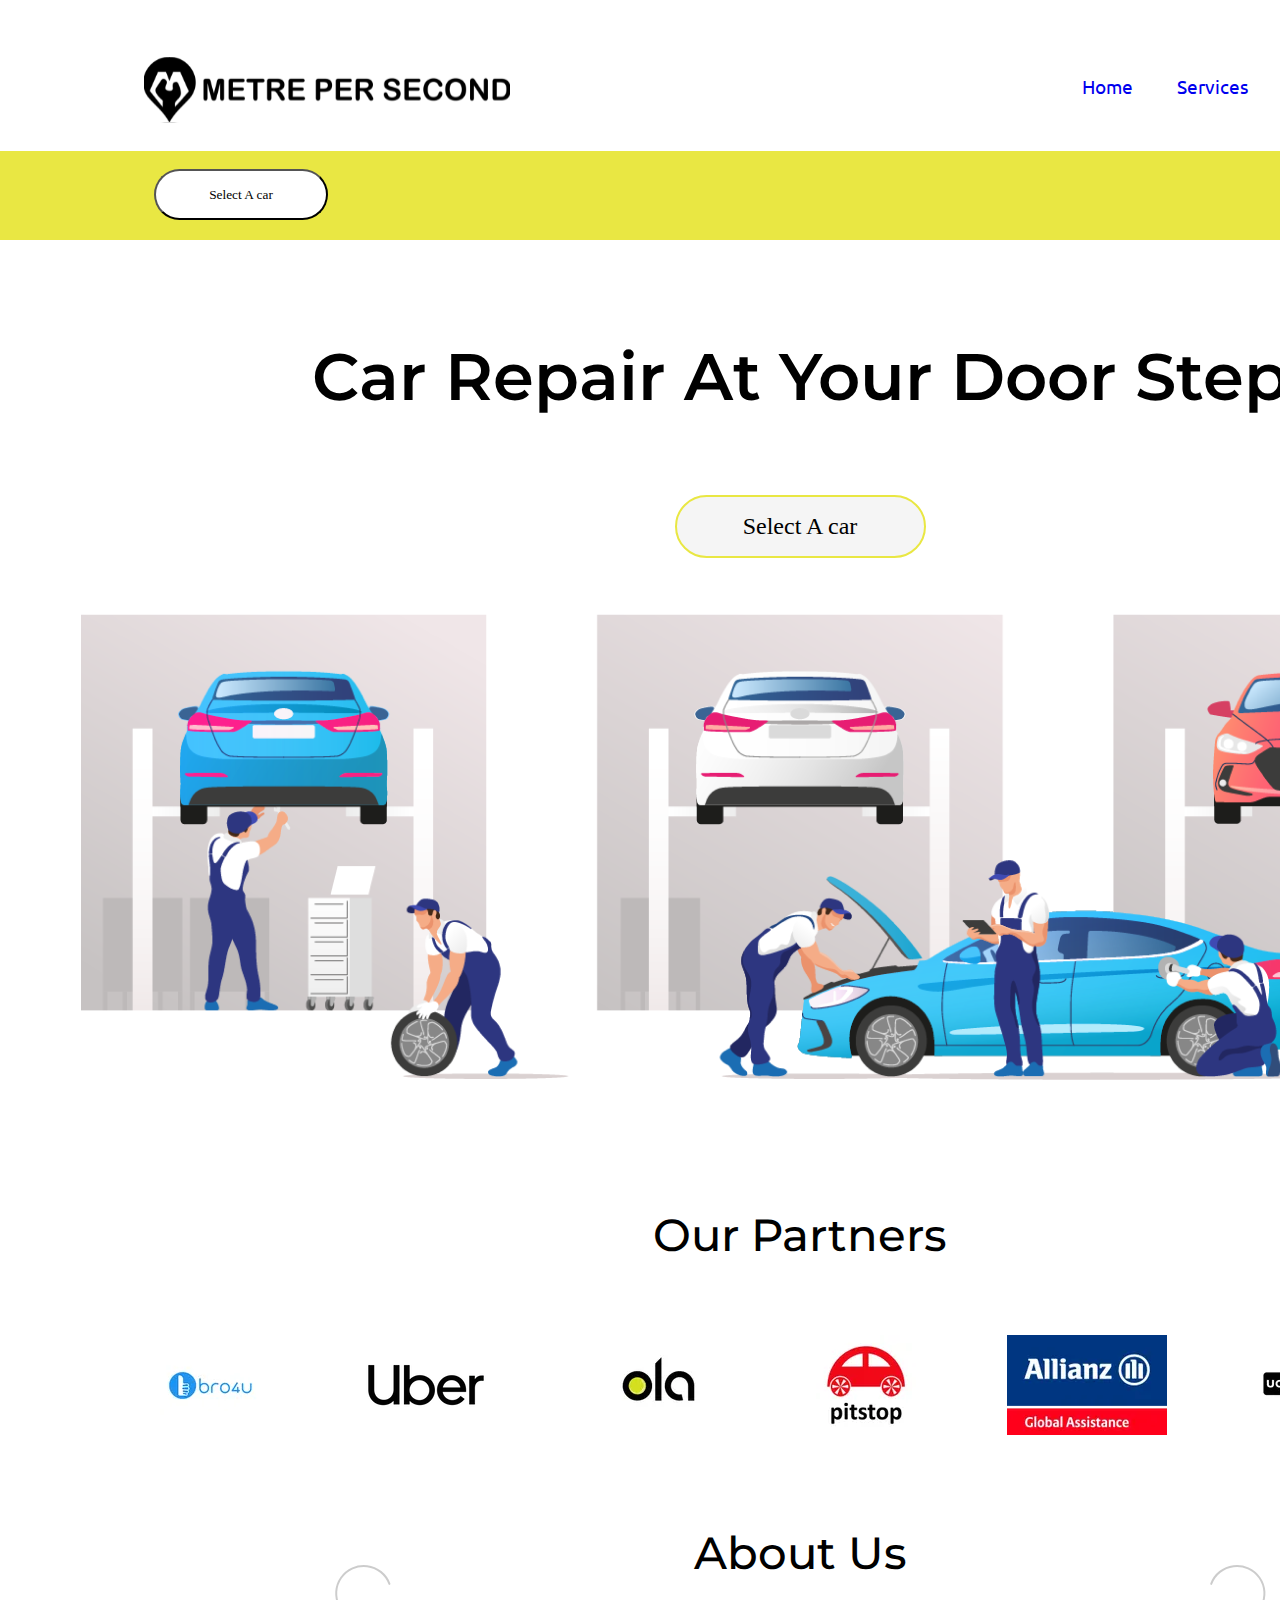
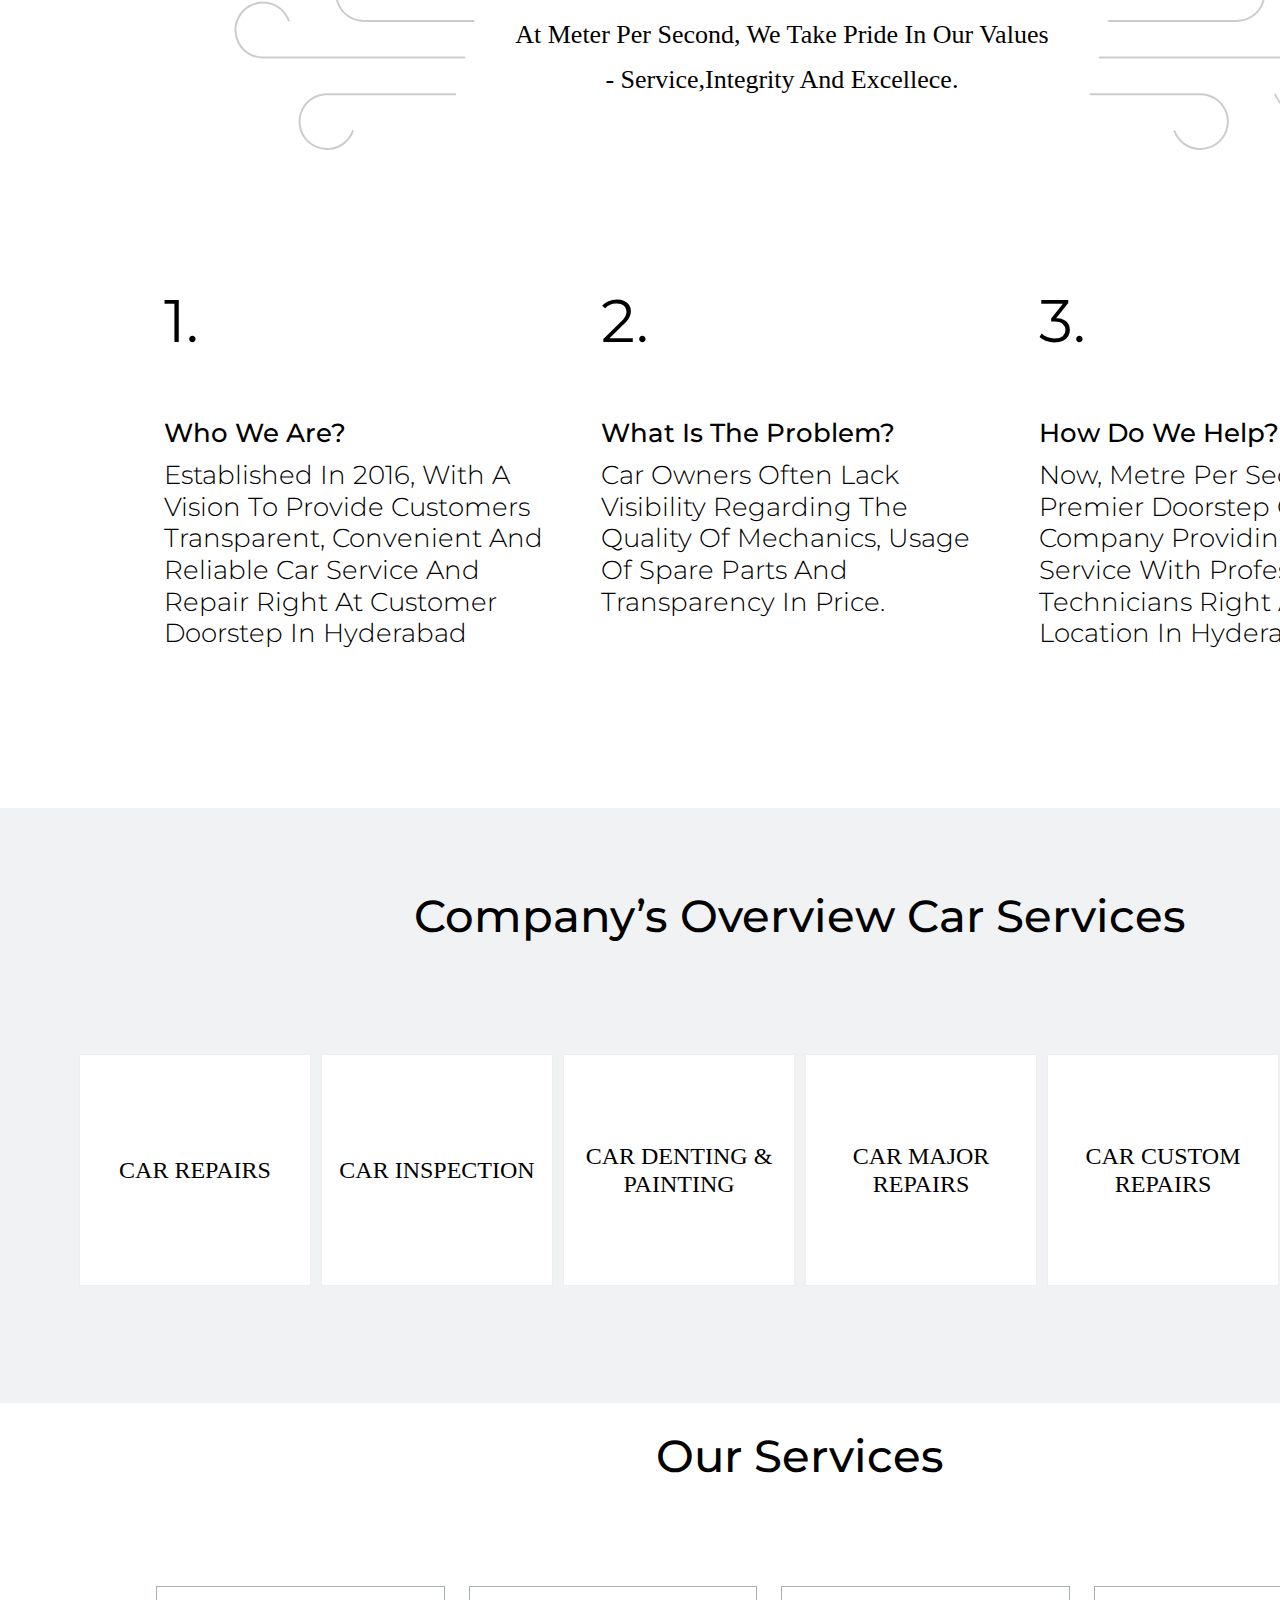
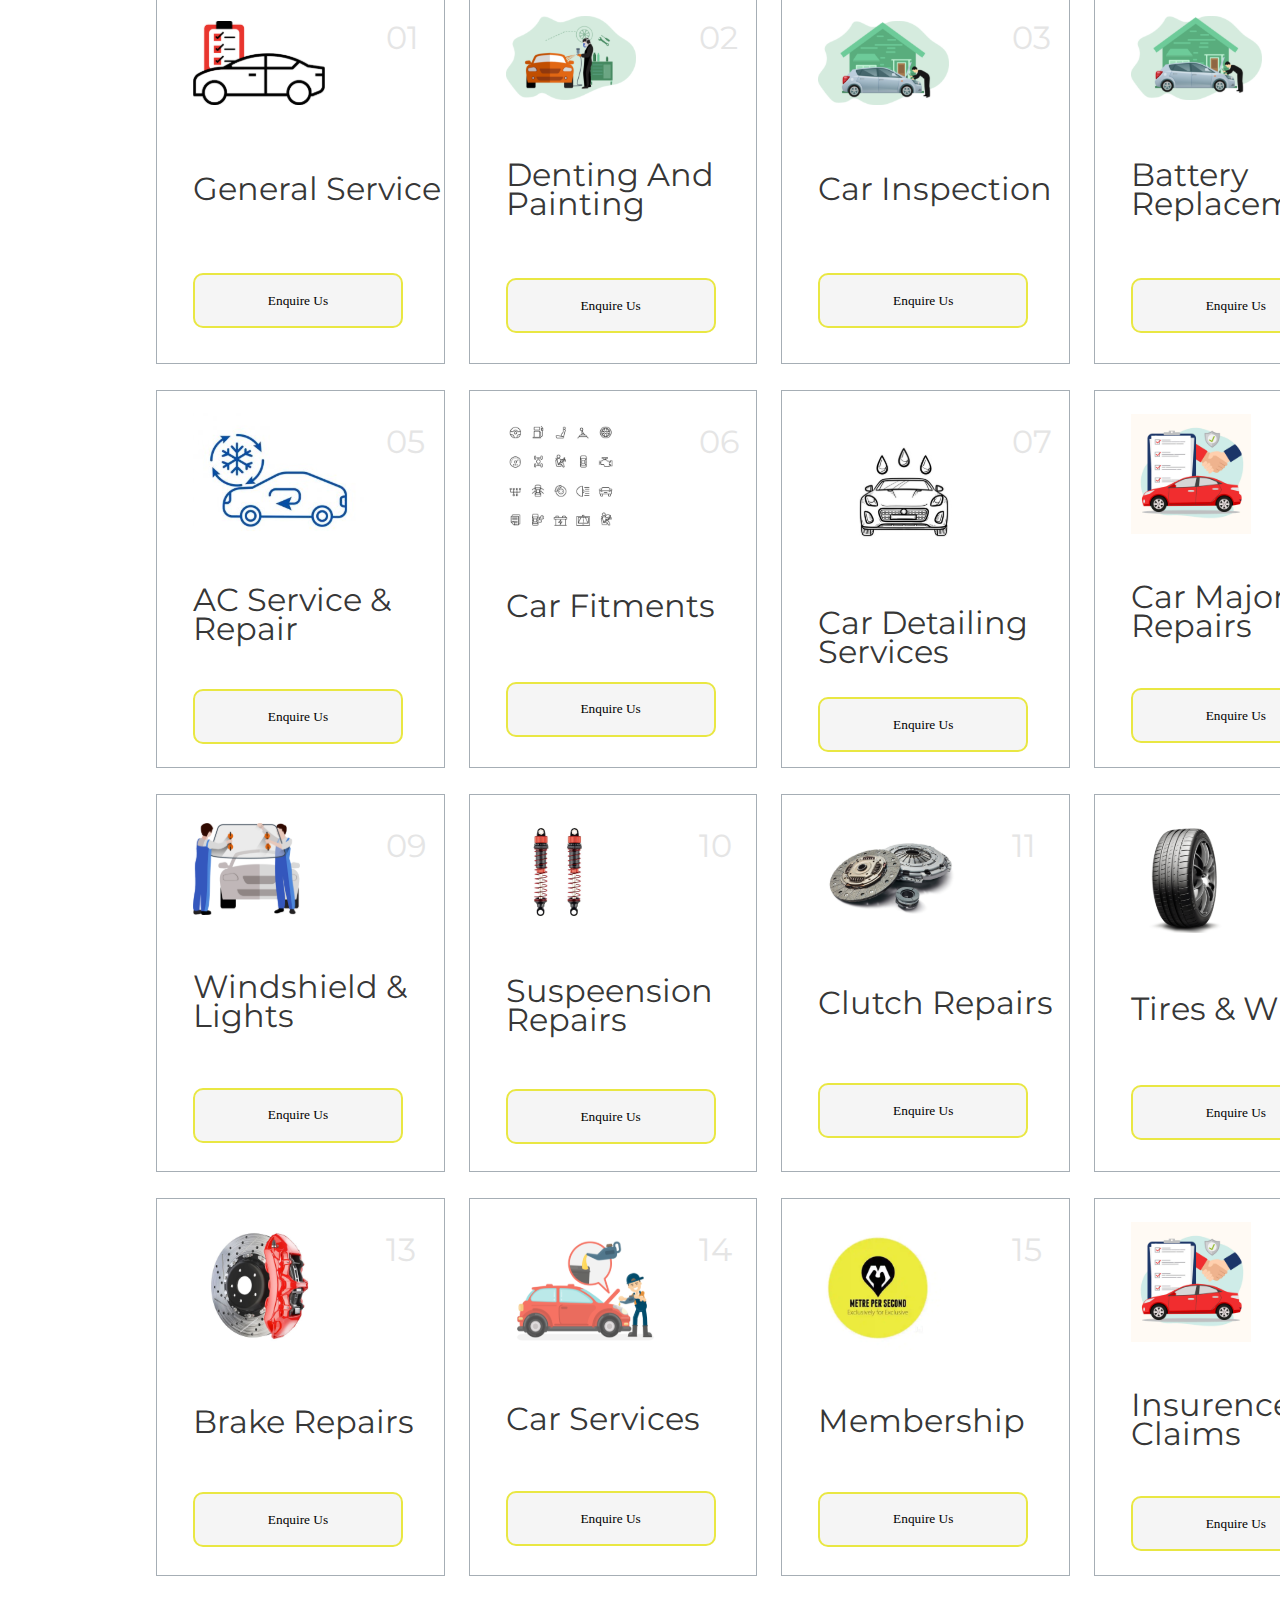
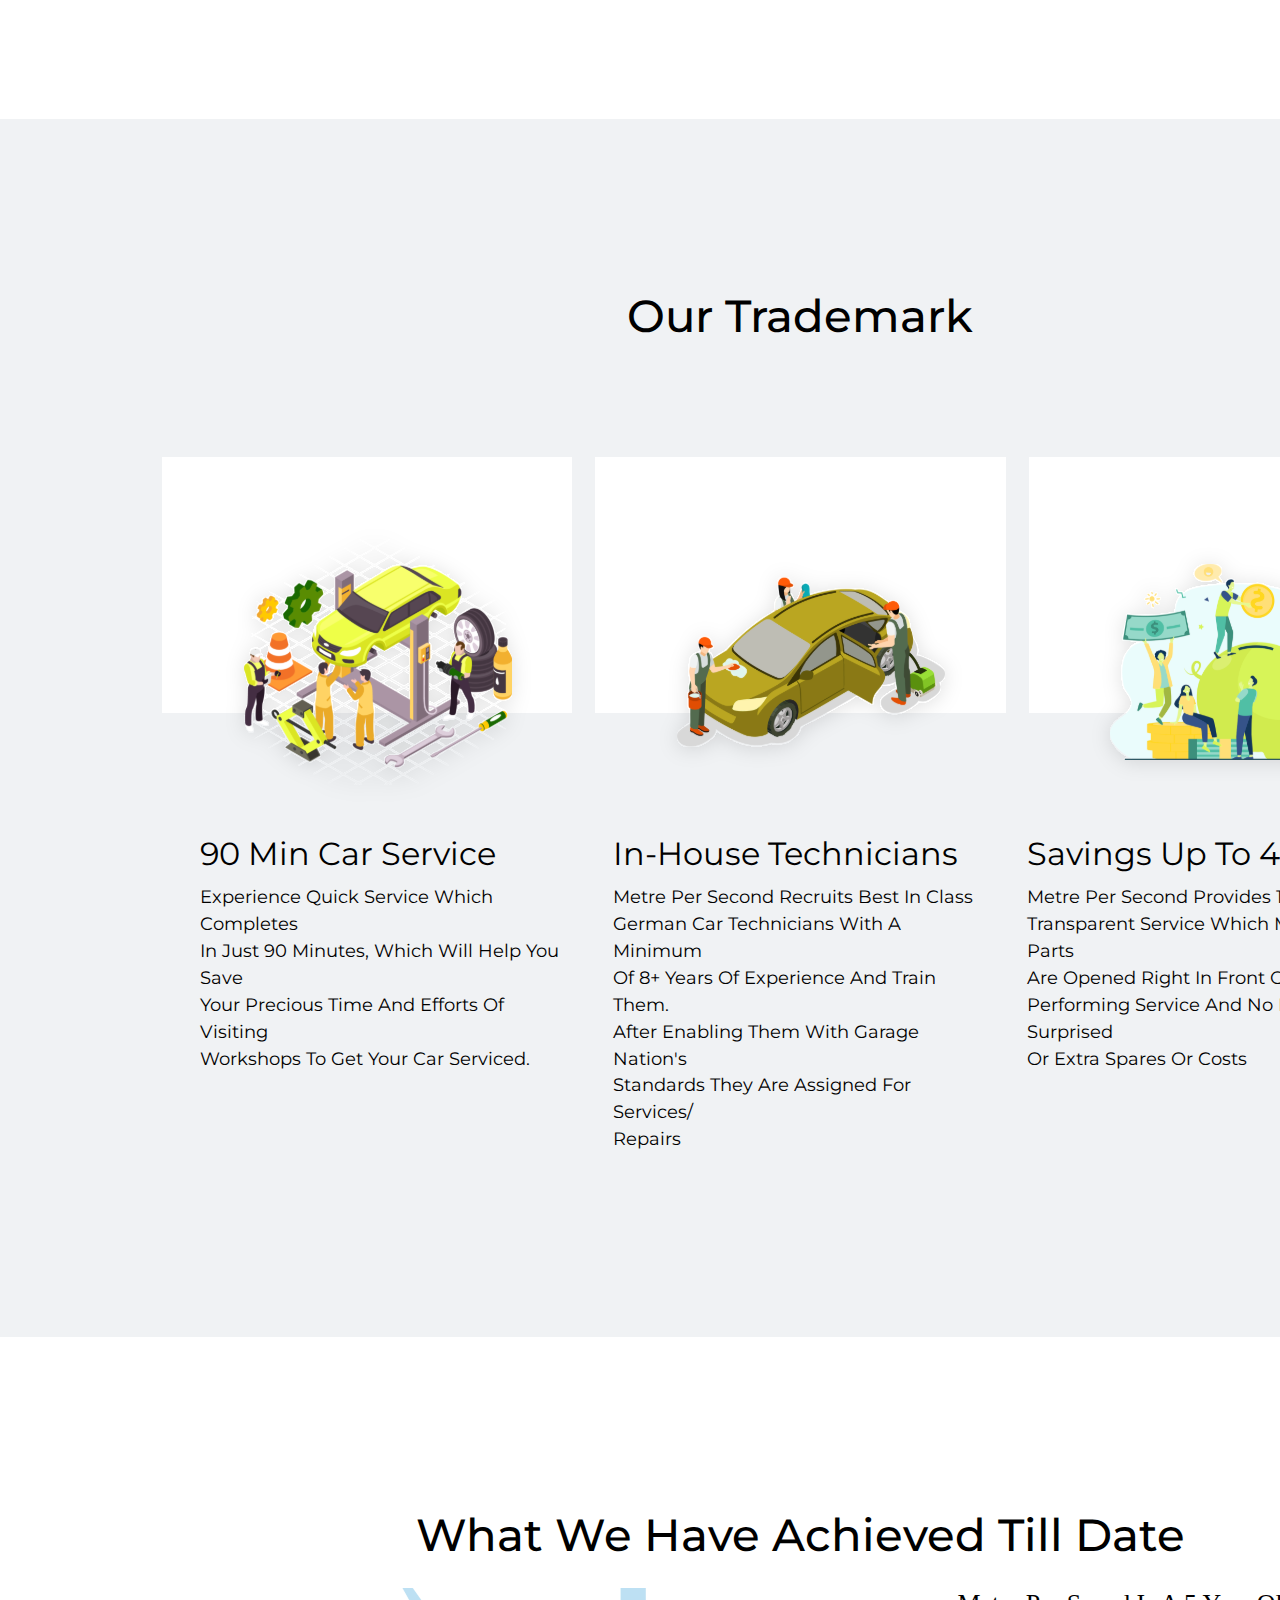
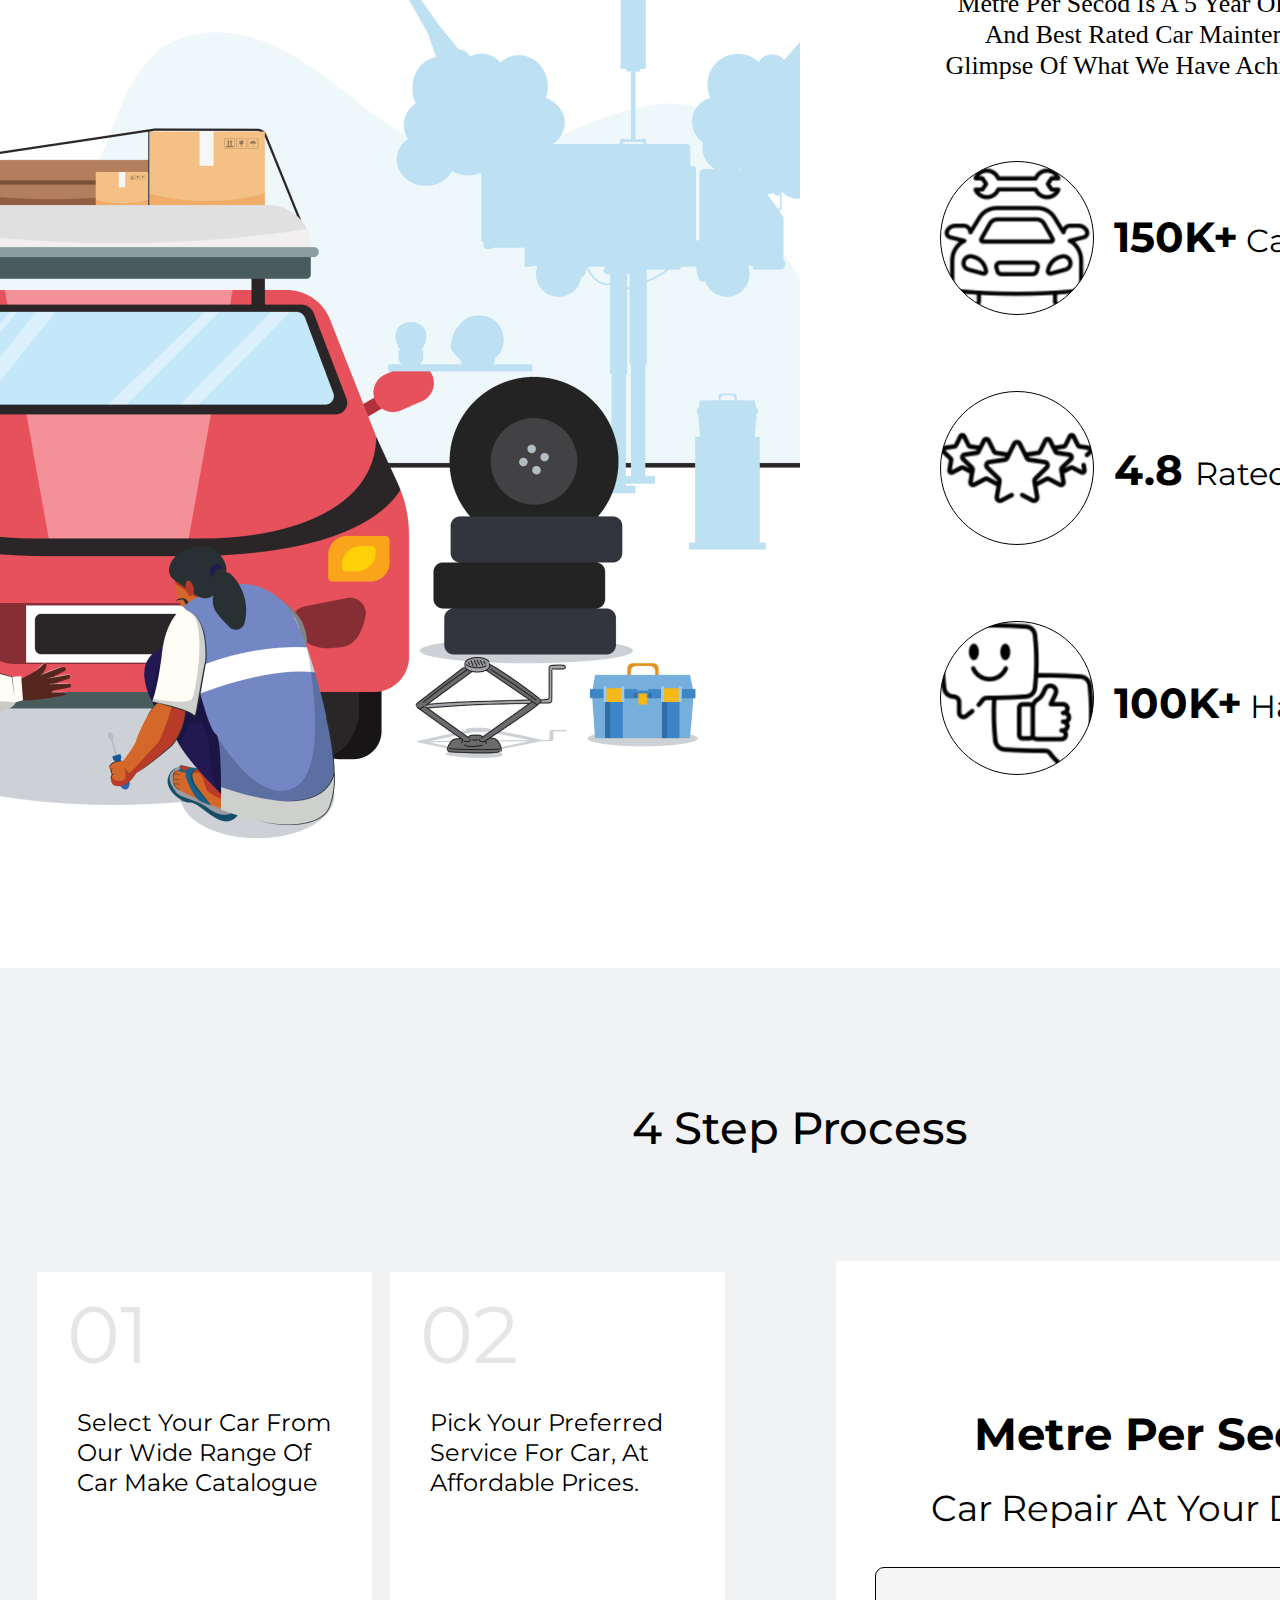
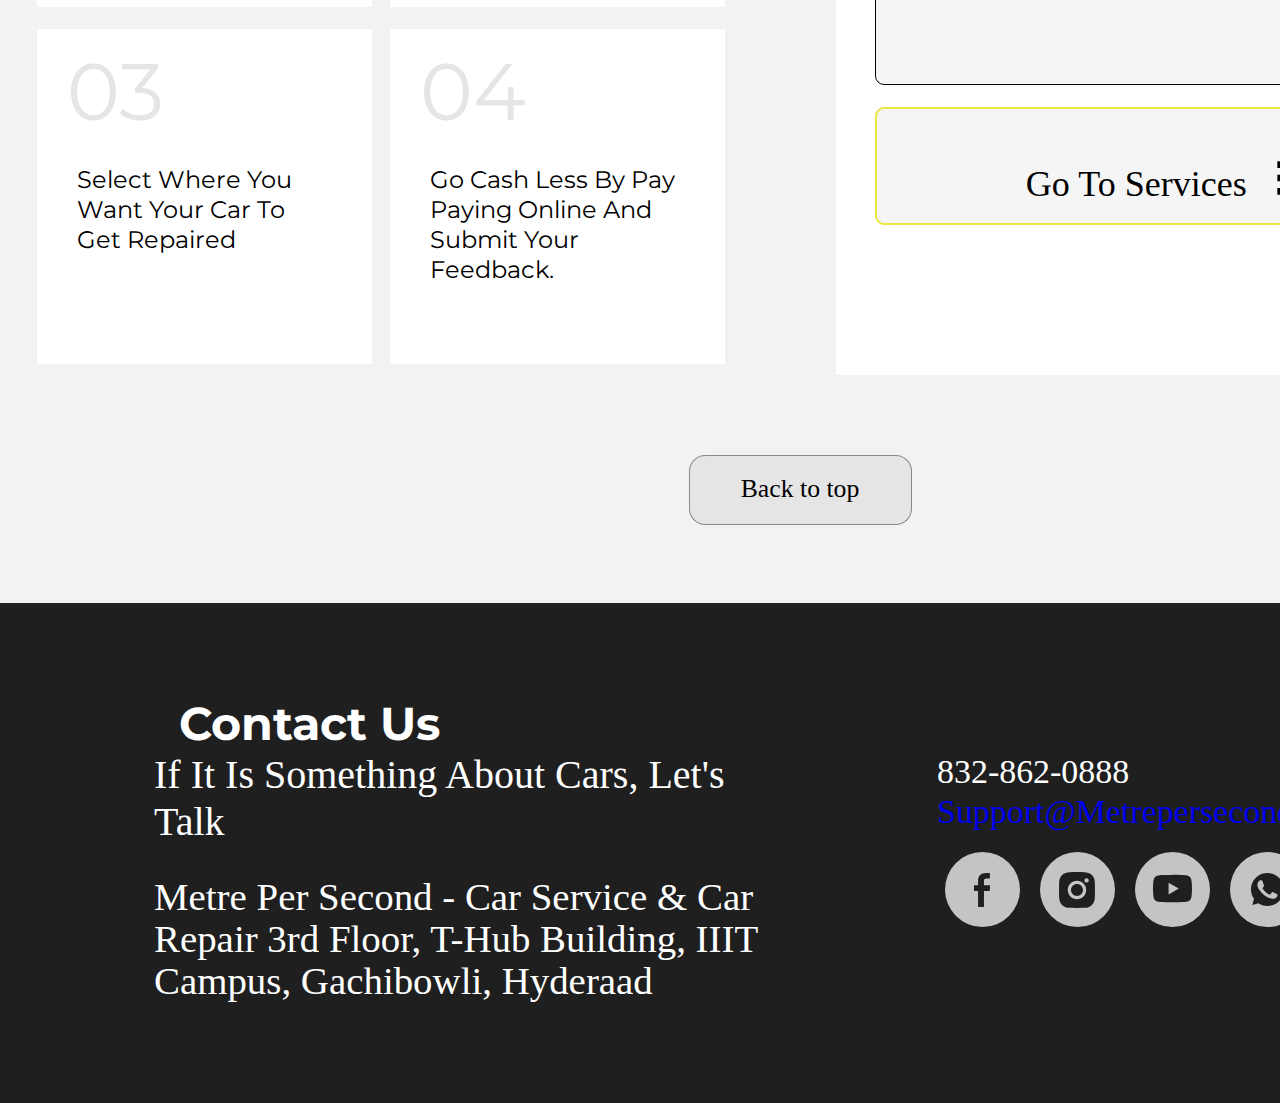
<file: Attempt to copy layout/index.html>
<!DOCTYPE html>
<html>
    <head>
        <meta charset="UTF-8">
        <meta name="viewport" content="width=device-width, initial-scale=1">
        <title> Final work</title>
        <link rel="stylesheet" href="css/styles.css">
        <link rel="preconnect" href="https://fonts.googleapis.com">
        <link rel="preconnect" href="https://fonts.gstatic.com" crossorigin>
        <link href="https://fonts.googleapis.com/css2?family=Montserrat:wght@300;400;500;600&
        family=Roboto:wght@400;700&family=Shantell+Sans:ital,wght@0,300;0,400;1,
        300&family=Ubuntu:ital,wght@0,400;0,700;1,300;1,400&display=swap" rel="stylesheet">
        
    </head>
    <body>
        <header>
            <div class="header__navigation">
                <img src="img/logo_top.svg" class="header__navigation_logo" alt="top-logo">
                <ul class="header__navigation-list top-nav">
                    <li><a href="#Home">Home</a></li>
                    <li><a href="#Services">Services</a></li>
                    <li><a href="#Cart">Cart</a></li>
                    <li><button class="login-btn">Login</button></li>
                </ul>
            </div>
            <div class="header__contacts" id="Home">
                <button class="btn top-btn_small">Select A car</button>
                <div class="header__contacts_icons">
                    <img src="img/logos_whatsapp.svg"  class="whatsapp-icon" alt="whatsapp">
                    <img src="img/black-icon.svg" alt="blacklogo">
                </div>
            </div>
            <div class="header-block">
                <h1 class="header-block__title">Car repair at your door step</h1>
                <button class="btn top-btn">Select A car</button>
                <img src="img/header_img.png" class="header-img">
            </div >
            <div class="partners">
                <h2 class="partners__title">Our partners</h2>
                <img src="img/partners.svg" class="partners-img">
            </div>
        </header>
        <main>
            <div class="main__info-about-company">
                <div class="info-about-company_wrapper">
                    <h2 class="info-about-company_title" >about us</h2>
                    <div class="wrapper">
                    <img src="img/Wind.svg" class="left-decoration wind">
                    <div>
                    <p class="info-about-company_text text_semi-bold">At meter per second, we take pride in our values</p>
                    <p class="info-about-company_text text_low">- service,integrity and excellece.</p>
                    </div>
                    <img src="img/Wind.svg" class="right-decoration wind">
                    </div>
                </div>
                
                <div class="main__info-about-company_faq">
                    <div class="faq_col">
                        <p class="faq_col_title">1.</p>
                        <p class="info-about-company_text_faq text_bold">Who we are?</p>
                        <p class="info-about-company_text_faq text_low">Established in 2016, with a Vision to Provide Customers Transparent,
                         Convenient and Reliable Car Service and Repair right at Customer Doorstep in Hyderabad</p>
                    </div>
                    <div class="faq_col">
                        <p class="faq_col_title">2.</p>
                        <p class="info-about-company_text_faq text_bold">What is the problem?</p>
                        <p class="info-about-company_text_faq text_low">Car owners often lack visibility regarding the quality of Mechanics,
                         usage of Spare parts and Transparency in price.</p>
                    </div>
                    <div class="faq_col">
                        <p class="faq_col_title">3.</p>
                        <p class="info-about-company_text_faq text_bold">How do we help?</p>
                        <p class="info-about-company_text_faq text_low">Now, Metre Per Second is a Premier Doorstep Car Care Company providing
                         Car Service with Professional Technicians right at your location in Hyderabad.</p>
                    </div>
                </div>
            </div>
            <section class="overwiew">
                <h2 class="overwiew__title title">Company’s overview car services</h2>
                <div class="overwiew_categories">
                    <div class="overwiew_categories_item"><h4>Car Repairs</h4></div>
                    <div class="overwiew_categories_item"><h4>Car Inspection</h4></div>
                    <div class="overwiew_categories_item"><h4>Car Denting & Painting</h4> </div>
                    <div class="overwiew_categories_item"><h4>Car Major Repairs</h4></div>
                    <div class="overwiew_categories_item"><h4>Car Custom Repairs</h4></div>
                    <div class="overwiew_categories_item"><h4>Car AC Service</h4></div>
                </div>
            </section>
            <section class="company-services" id="Services">
                <h2 class="company-services_title">Our services</h2>
                <div class="company-services_grid">
                    <div class="service-grid">
                        <div class="company-services_cart">
                            <img src="img/services_icons/image 1.svg" class="service-icon icon-1">
                            <p class="service-title service-text">General Service</p>
                            <button class="service-btn">Enquire Us</button>
                            <p class="service-number service-text">01</p>
                        </div>
                        <div class="company-services_cart">
                            <img src="img/services_icons/image 2.svg" class="service-icon icon-2">
                            <p class="service-title service-text">Denting and Painting</p>
                            <button class="service-btn">Enquire Us</button>
                            <p class="service-number service-text">02</p>
                        </div>
                        <div class="company-services_cart">
                            <img src="img/services_icons/image 3-4.svg" class="service-icon icon-3">
                            <p class="service-title service-text">Car Inspection</p>
                            <button class="service-btn">Enquire Us</button>
                            <p class="service-number service-text">03</p>
                        </div>
                        <div class="company-services_cart">
                            <img src="img/services_icons/image 3-4.svg" class="service-icon icon-4">
                            <p class="service-title service-text">Battery replacement</p>
                            <button class="service-btn">Enquire Us</button>
                            <p class="service-number service-text">04</p>
                        </div>
                        <div class="company-services_cart">
                            <img src="img/services_icons/image 5.svg" class="service-icon icon-5">
                            <p class="service-title service-text">AC service & repair</p>
                            <button class="service-btn">Enquire Us</button>
                            <p class="service-number service-text">05</p>
                        </div>
                        <div class="company-services_cart">
                            <img src="img/services_icons/image 6.svg" class="service-icon icon-6">
                            <p class="service-title service-text">Car fitments</p>
                            <button class="service-btn">Enquire Us</button>
                            <p class="service-number service-text">06</p>
                        </div>
                        <div class="company-services_cart">
                            <img src="img/services_icons/image 7.svg" class="service-icon icon-7">
                            <p class="service-title service-text">Car Detailing
                                Services</p>
                            <button class="service-btn">Enquire Us</button>
                            <p class="service-number service-text">07</p>
                        </div>
                        <div class="company-services_cart">
                            <img src="img/services_icons/image 8-16.svg" class="service-icon icon-8">
                            <p class="service-title service-text">Car major repairs</p>
                            <button class="service-btn">Enquire Us</button>
                            <p class="service-number service-text">08</p>
                        </div>
                        <div class="company-services_cart">
                            <img src="img/services_icons/image 9.svg" class="service-icon icon-9">
                            <p class="service-title service-text">Windshield & Lights</p>
                            <button class="service-btn">Enquire Us</button>
                            <p class="service-number service-text">09</p>
                        </div>
                        <div class="company-services_cart">
                            <img src="img/services_icons/image 10.svg" class="service-icon icon-10">
                            <p class="service-title service-text">Suspeension Repairs</p>
                            <button class="service-btn">Enquire Us</button>
                            <p class="service-number service-text">10</p>
                        </div>
                        <div class="company-services_cart">
                            <img src="img/services_icons/image 11.svg" class="service-icon icon-11">
                            <p class="service-title service-text">Clutch Repairs</p>
                            <button class="service-btn">Enquire Us</button>
                            <p class="service-number service-text">11</p>
                        </div>
                        <div class="company-services_cart">
                            <img src="img/services_icons/image 12.svg" class="service-icon icon-12">
                            <p class="service-title service-text">Tires & Wheels</p>
                            <button class="service-btn">Enquire Us</button>
                            <p class="service-number service-text">12</p>
                        </div>
                        <div class="company-services_cart">
                            <img src="img/services_icons/image 13.svg" class="service-icon icon-13">
                            <p class="service-title service-text">Brake Repairs</p>
                            <button class="service-btn">Enquire Us</button>
                            <p class="service-number service-text">13</p>
                        </div>
                        <div class="company-services_cart">
                            <img src="img/services_icons/image 14.svg" class="service-icon icon-14">
                            <p class="service-title service-text">Car Services</p>
                            <button class="service-btn">Enquire Us</button>
                            <p class="service-number service-text">14</p>
                        </div>
                        <div class="company-services_cart">
                            <img src="img/services_icons/image 15.svg" class="service-icon icon-15">
                            <p class="service-title service-text">Membership</p>
                            <button class="service-btn">Enquire Us</button>
                            <p class="service-number service-text">15</p>
                        </div>
                        <div class="company-services_cart">
                            <img src="img/services_icons/image 8-16.svg" class="service-icon icon-16">
                            <p class="service-title service-text">Insurence Claims</p>
                            <button class="service-btn">Enquire Us</button>
                            <p class="service-number service-text">16</p>
                        </div>


                    </div>
                </div>
            </section>
            <section class="trademark-block">
                <h2 class="trademark-block__title title">Our Trademark</h2>
                <div class="trademark-block_img-blok">
                    <div class="trademark-block_img-blok_item"> <img src="img/trademark-img1.svg" class="img-blok_item-img"></div>
                    <div class="trademark-block_img-blok_item"> <img src="img/trademark-img2.svg" class="img-blok_item-img"></div>
                    <div class="trademark-block_img-blok_item"> <img src="img/trademark-img3.svg" class="img-blok_item-img"></div>
                </div>
                <div class="trademark-block_text-block">
                    <div class="trademark-block_text-block_item">
                        <h3 class="text-block_item_title">90 Min Car Service</h3>
                        <p class="text-block_item_text">Experience Quick Service which completes <br> in just 90 Minutes,
                         which will help you save <br> your precious time and efforts of visiting <br> Workshops to get your Car Serviced.</p>
                    </div>
                    <div class="trademark-block_text-block_item">
                        <h3 class="text-block_item_title">In-house Technicians</h3>
                        <p class="text-block_item_text">Metre Per Second recruits Best in class <br> German Car Technicians with a Minimum <br> of 8+ years of Experience and Train them. <br>
                         After enabling them with Garage Nation's<br> standards they are assigned for Services/<br>repairs</p>
                    </div>
                    <div class="trademark-block_text-block_item">
                        <h3 class="text-block_item_title">Savings up to 40%</h3>
                        <p class="text-block_item_text">Metre Per Second provides 100% <br>Transparent Service which means all
                         Parts<br> are opened right in front of you while <br> performing service and no more surprised <br> or extra spares or costs</p>
                    </div>
                </div>
            </section>
            <section class="company-achievements">
                <h2 class="company-achievements__title">What we have achieved till date</h2>
                <div class="company-achievements_block">
                    <div class="company-achievements_block_img"></div>
                    <div class="company-achievements_block_info">
                        <p  class="company-achievements_block_info_text">Metre Per Secod is a 5 year old India's Premium and Best Rated Car Maintenance Startup.
                             A glimpse of what we have achieved is as follows</p>
                        <div class="company-achievements_block_info_icons">
                            <img src="img/Ellipse 1.svg" alt="icon">
                            <img src="img/Ellipse 2.svg" alt="icon">
                            <img src="img/Ellipse 3.svg" alt="icon">
                        <div class="company-achievements_block_info_titles">
                            <p class="company-achievements_block_info_title"><span class="bold-title">150K+</span> Car’s get Serviced</p>
                            <p class="company-achievements_block_info_title"><span class="bold-title">4.8 </span> Rated</p>
                            <p class="company-achievements_block_info_title"><span class="bold-title">100K+</span> Happy Customers</p>
                        </div>
                    </div>
                </div>
            </section>
            <section class="using-instraction">
                <h2 class="using-instraction_title title">4 Step Process</h2>
                <div class="using-instraction_block">
                 <div class="using-instraction_info">
                <div class="using-instraction_steps">
                    <div><p class="using-instraction_steps_number">01</p>
                    <p class="using-instraction_steps_text">Select your car from our wide range of car make catalogue</p></div>
                </div>
                <div class="using-instraction_steps">
                    <div><p class="using-instraction_steps_number">02</p>
                    <p class="using-instraction_steps_text">Pick your preferred service for car, at affordable prices.</p></div>
                </div>
                <div class="using-instraction_steps">
                    <div><p class="using-instraction_steps_number">03</p>
                    <p class="using-instraction_steps_text">Select where you want your car to get repaired</p></div>
                </div>
                <div class="using-instraction_steps">
                    <div><p class="using-instraction_steps_number">04</p>
                    <p class="using-instraction_steps_text">Go cash less by pay paying online and submit your feedback.</p></div>
                </div>
                 </div>
                 <div class="using-instraction_form">
                    <h2 class="using-instraction-form_title title_bold">Metre Per Second</h2>
                    <h2 class="using-instraction-form_title title_low">Car Repair at your Doorstep</h2>
                    <form>
                        <input type="text">
                        <div class="services-list">
                            <p class="services_subtitle">Go To Services</p>
                                <img src="img/icon_bottom.svg" alt="menu-button" id="clic_to_menu">
                                <select name="Go To Services"> 
                                <option value="General Service">General Service</option>
                                <option value="Denting and Painting">Denting and Painting</option>
                                <option value="Car Inspection">Car Inspection</option>
                                <option value="Battery replacement">Battery replacement</option>
                                <option value="AC service & repair">AC service & repair</option>
                                <option value="Car fitments">Car fitments</option>
                                <option value="Car Detailing Services">Car Detailing Services</option>
                                <option value="Car major repairs">Car major repairs</option>
                                <option value="Windshield & Lights">Windshield & Lights</option>
                                <option value="Suspeension Repairs">Suspeension Repairs</option>
                                <option value="Clutch Repairs">Clutch Repairs</option>
                                <option value="Tires & Wheels">Tires & Wheels</option>
                                <option value="Brake Repairs">Brake Repairs</option>
                                <option value="Car Services">Car Services</option>
                                <option value="Membership">Membership</option>
                                <option value="Insurence Claims">Insurence Claims</option>
                          </select>
                      </div>
                    </form>
                 </div>

                </div>
                <button class="scroll-btn"><a href="#top">Back to top</a></button>
            </section>
        </main>
        <footer>
            <a class="footer__link"> Contact us</a>
            <div class="footer-info"> 
                <div class="footer-info_offline-adress">
                <p class="footer-text">If it is something about Cars, let's talk</p>
                <address class="offline-address">Metre Per Second - Car Service & Car Repair 3rd Floor, T-hub Building, IIIT Campus, Gachibowli, Hyderaad </address>
                </div>
                <div class="footer-info_online-adress"> 
                    <address>
                    <p class="online-address">832-862-0888</p>    
                   <a href="mailto:support@metrepersecond.com" class="online-address email">support@metrepersecond.com</a>
                </address>
                <div class="icons"> 
                    <img src="img/footer icons/fb.svg" alt="fb">
                    <img src="img/footer icons/ig.svg" alt="ig">
                    <img src="img/footer icons/youtube.svg" alt="youtube">
                    <img src="img/footer icons/wahatsapp.svg" alt="whatsapp">
                    <div class="linkedin">
                    <img src="img/footer icons/linkedin.svg" class="circle">
                    <img src="img/footer icons/in.svg" class="in">
                    </div></div>
               
                
            </div>
                
               </div>
           
        </footer>

    </body>
</html>
</file>
<file: Attempt to copy layout/css/styles.css>
@import url(resset.css);
@import url(var.css);
@import url(header.css);
@import url(main-info.css);
@import url(services.css);
@import url(achievements.css);
@import url(order-form.css);
@import url(footer.css);
body {
font-family: 'Montserrat', sans-serif;
font-family: 'Roboto', sans-serif;
font-family: 'Shantell Sans', cursive;
font-family: 'Ubuntu', sans-serif;
margin: 0 auto;
text-transform: capitalize;
width: 1600px;
margin: 0 auto;
}

h1 {
    font-family: "Montserrat";
    font-size: 4.1rem;
    font-weight: 600;
    line-height: 5rem;
    text-align: center;
    margin: 25px;
}
h2 {
    font-family: "Montserrat";
    font-size: 2.8rem;
    font-weight: 500;
    line-height: 3.5rem;
    text-align: center;
    margin: 25px;
}
h3 {
    font-family: "Montserrat";
    font-size: 2rem;
    font-weight: 400;
    line-height: 2.4rem;
}
h4 {
    font-family: 'Roboto';
    font-size: 1.5rem;
    font-weight: 400;
    line-height: 1.75rem;
    text-align: center;
    text-transform: uppercase;
}
button { 
    font-family: "Roboto";
    font-weight: 400;
    text-align: center;
}
a { text-decoration: none;}
</file>
